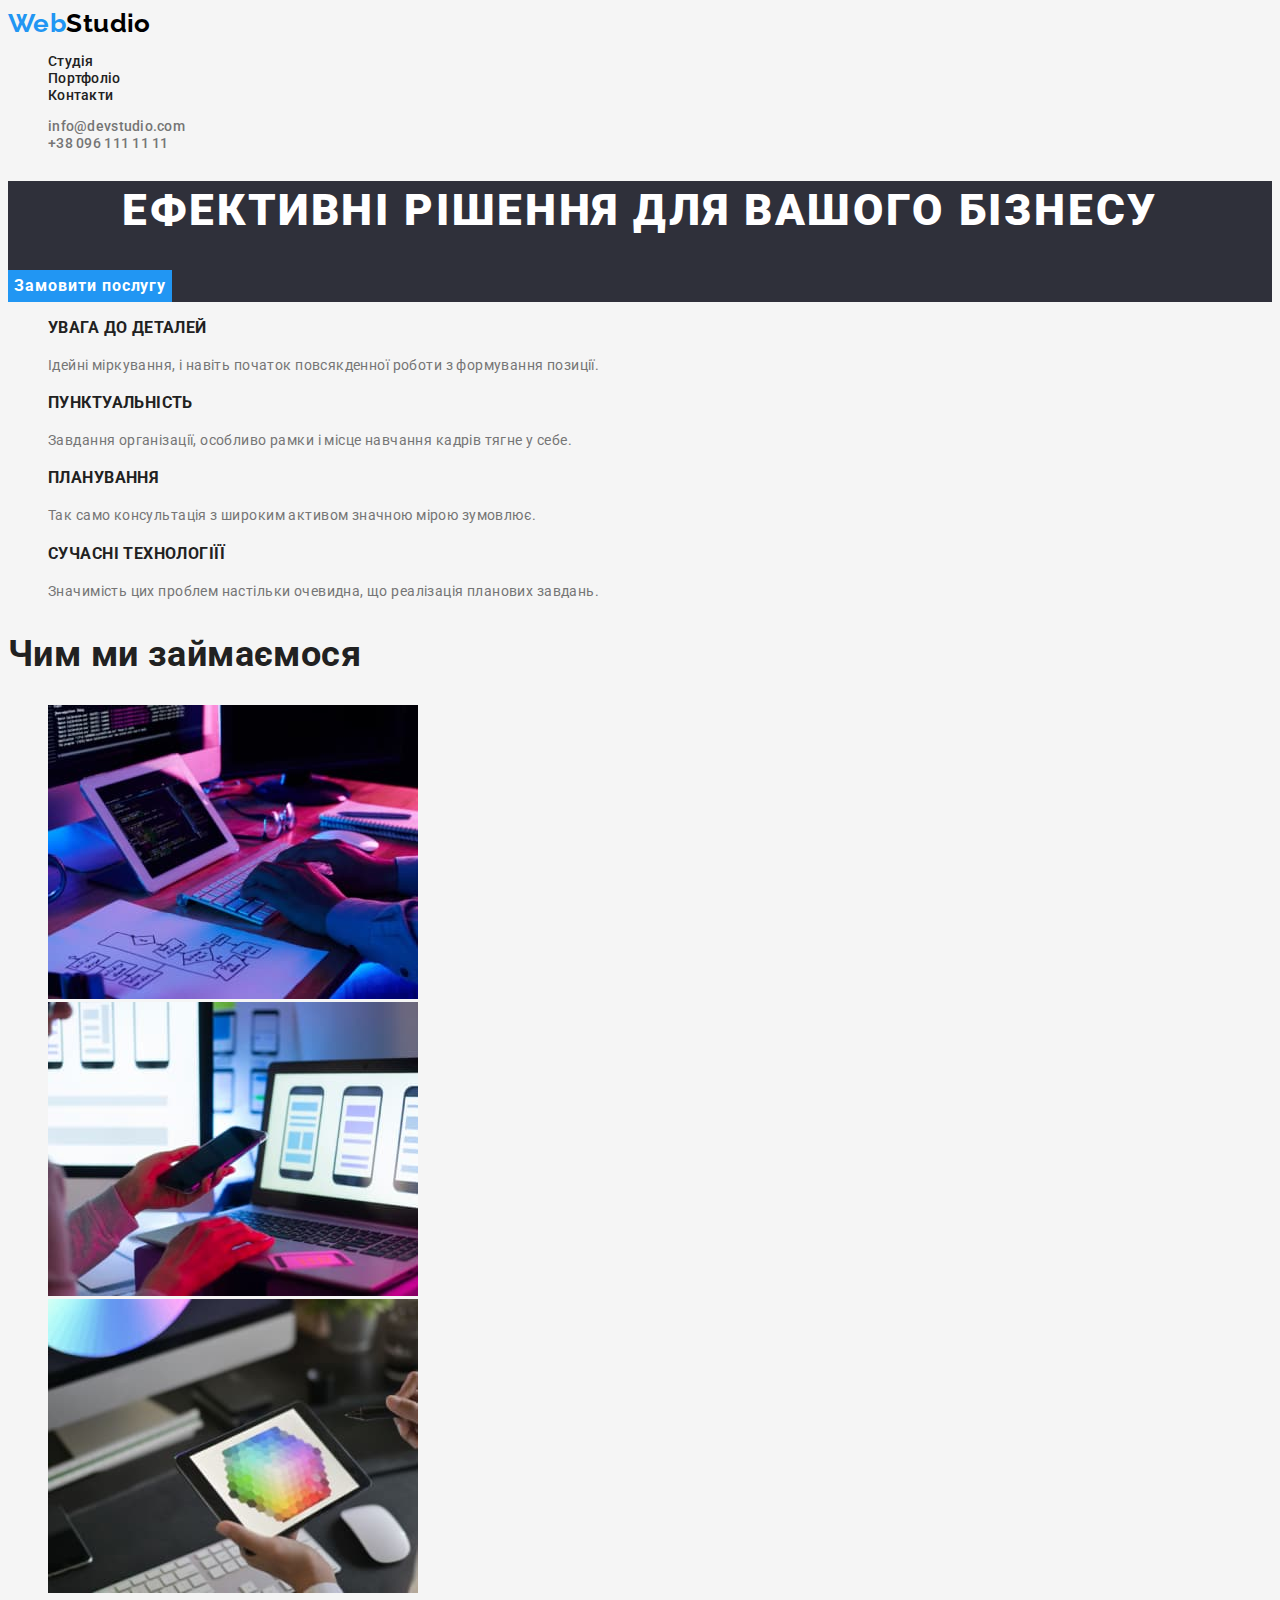
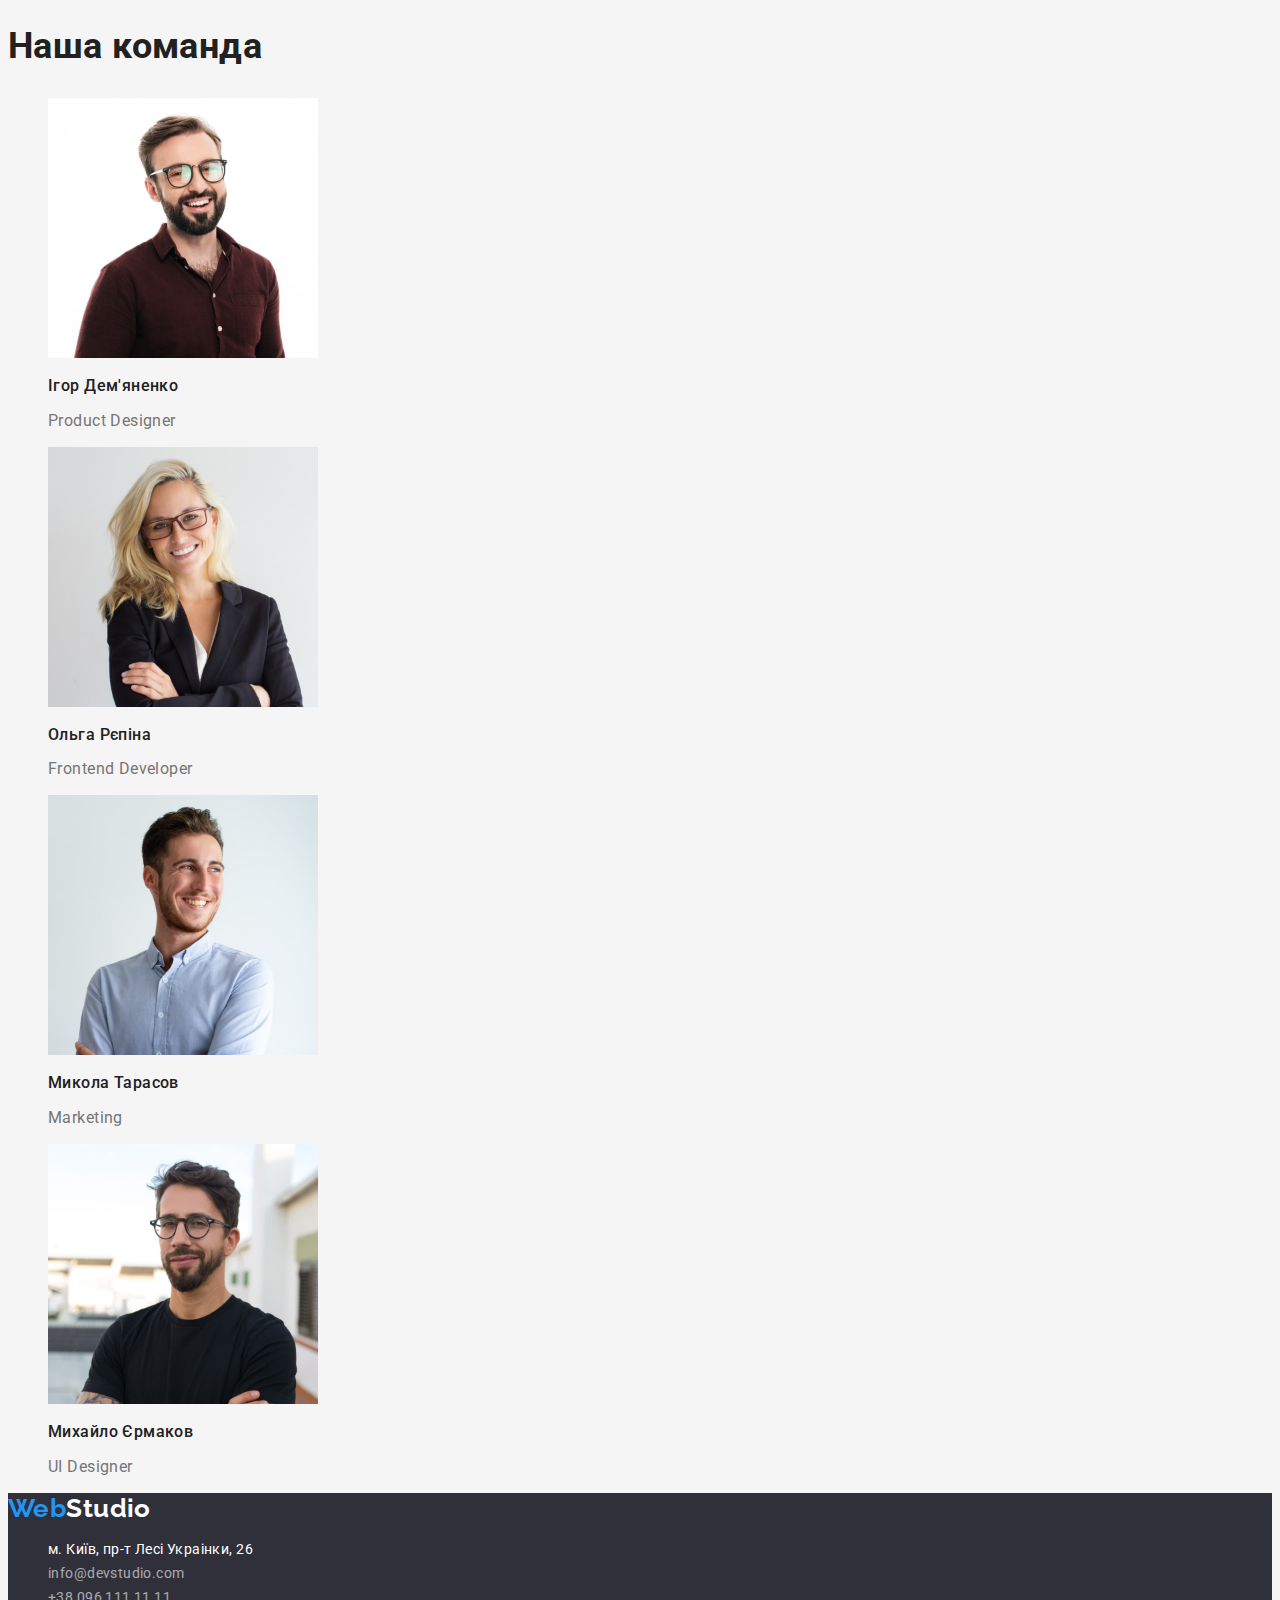
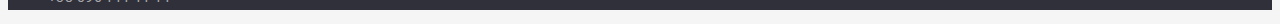
<file: index.html>
<!DOCTYPE html>
<html lang="uk">

<head>
    <meta charset="UTF-8">
    <meta http-equiv="X-UA-Compatible" content="IE=edge">
    <meta name="viewport" content="width=device-width, initial-scale=1.0">
    <title>Document</title>
    <link rel="preconnect" href="https://fonts.googleapis.com">
    <link rel="preconnect" href="https://fonts.gstatic.com" crossorigin>
    <link
        href="https://fonts.googleapis.com/css2?family=Raleway:wght@700&family=Roboto:wght@400;500;700;900&display=swap"
        rel="stylesheet">
    <link rel="stylesheet" href="./css/style.css">
</head>

<body class="page">
    <header>
        <nav>
            <a href="./index.html" class="logo"><span class="logo-web">Web</span>Studio</a>
            <ul class="site-nav list">
                <li>
                    <a class="link" href="./index.html">Студія</a>
                </li>
                <li>
                    <a class="link" href="./portfolio.html">Портфоліо</a>
                </li>
                <li>
                    <a class="link" href="#">Контакти</a>
                </li>
            </ul>
        </nav>
        <ul class="contact-header list">
            <li>
                <a class="link" href="mailto:info@devstudio.com">info@devstudio.com</a>
            </li>
            <li>
                <a class="link" href="tel:+380961111111">+38 096 111 11 11</a>
            </li>
        </ul>
    </header>
    <main>
        <!-- Ефективні рішення для вашого бізнесу -->
        <section class="solutions">
            <h1 class="bussiness-solutions">Ефективні рішення для вашого бізнесу</h1>
            <button class="buton-order" type="button">Замовити послугу</button>
        </section>
        <!-- наші переваги -->
        <section class="feature">
            <h2 class="advantage-title visually-hidden">Наші переваги</h2>
            <ul class="advantage-list list">
                <li>
                    <h3 class="title">Увага до деталей</h3>
                    <p class="text">Ідейні міркування, і навіть початок повсякденної роботи з формування позиції.</p>
                </li>
                <li>
                    <h3 class="title">Пунктуальність</h3>
                    <p class="text">Завдання організації, особливо рамки і місце навчання кадрів тягне у себе.</p>
                </li>
                <li>
                    <h3 class="title">Планування</h3>
                    <p class="text">Так само консультація з широким активом значною мірою зумовлює.</p>
                </li>
                <li>
                    <h3 class="title">Сучасні технологіїї</h3>
                    <p class="text">Значимість цих проблем настільки очевидна, що реалізація планових завдань.</p>
                </li>
            </ul>
        </section>
        <!-- Чим ми займаємось-->
        <section class="works">
            <h2 class="works-title">Чим ми займаємося</h2>
            <ul class="list">
                <li><img src="./images/work1.jpg" alt="послуга 1" width="370"></li>
                <li><img src="./images/work2.jpg" alt="послуга 2" width="370"></li>
                <li><img src="./images/work3.jpg" alt="послуга 3" width="370"></li>
            </ul>
        </section>
        <!-- Наша команда -->
        <section class="team">
            <h2 class="team-title">Наша команда</h2>
            <ul class="list">
                <li>
                    <img src="./images/member1.jpg" alt="Ігор Дем'яненко" width="270">
                    <h3 class="team-person">Ігор Дем'яненко</h3>
                    <p class="text">Product Designer</p>
                </li>
                <li>
                    <img src="./images/member2.jpg" alt="Ольга Рєпіна" width="270">
                    <h3 class="team-person">Ольга Рєпіна</h3>
                    <p class="text">Frontend Developer</p>
                </li>
                <li>
                    <img src="./images/member3.jpg" alt="Микола Тарасов" width="270">
                    <h3 class="team-person">Микола Тарасов</h3>
                    <p class="text">Marketing</p>
                </li>
                <li>
                    <img src="./images/member4.jpg" alt="Михайло Єрмаков" width="270">
                    <h3 class="team-person">Михайло Єрмаков</h3>
                    <p class="text">UI Designer</p>
                </li>
            </ul>
        </section>
    </main>
    <footer class="footer">
        <a href="./index.html" class="logo"><span class="logo-web">Web</span><span class="logo-studio">Studio</span></a>
        <address class="adress">
            <ul class="adress-list list">
                <li><a class="adress-geo" href="https://goo.gl/maps/CPtrU1FHBa2aNyZL9" target="_blank"
                        rel="noopener noreferrer nofollow">м. Київ, пр-т Лесі Украінки, 26</a></li>
                <li><a class="adress-mail" href="mailto:info@devstudio.com">info@devstudio.com</a></li>
                <li><a class="adress-tel" href="tel:+380961111111">+38 096 111 11 11</a></li>
            </ul>
        </address>
    </footer>
</body>

</html>
</file>
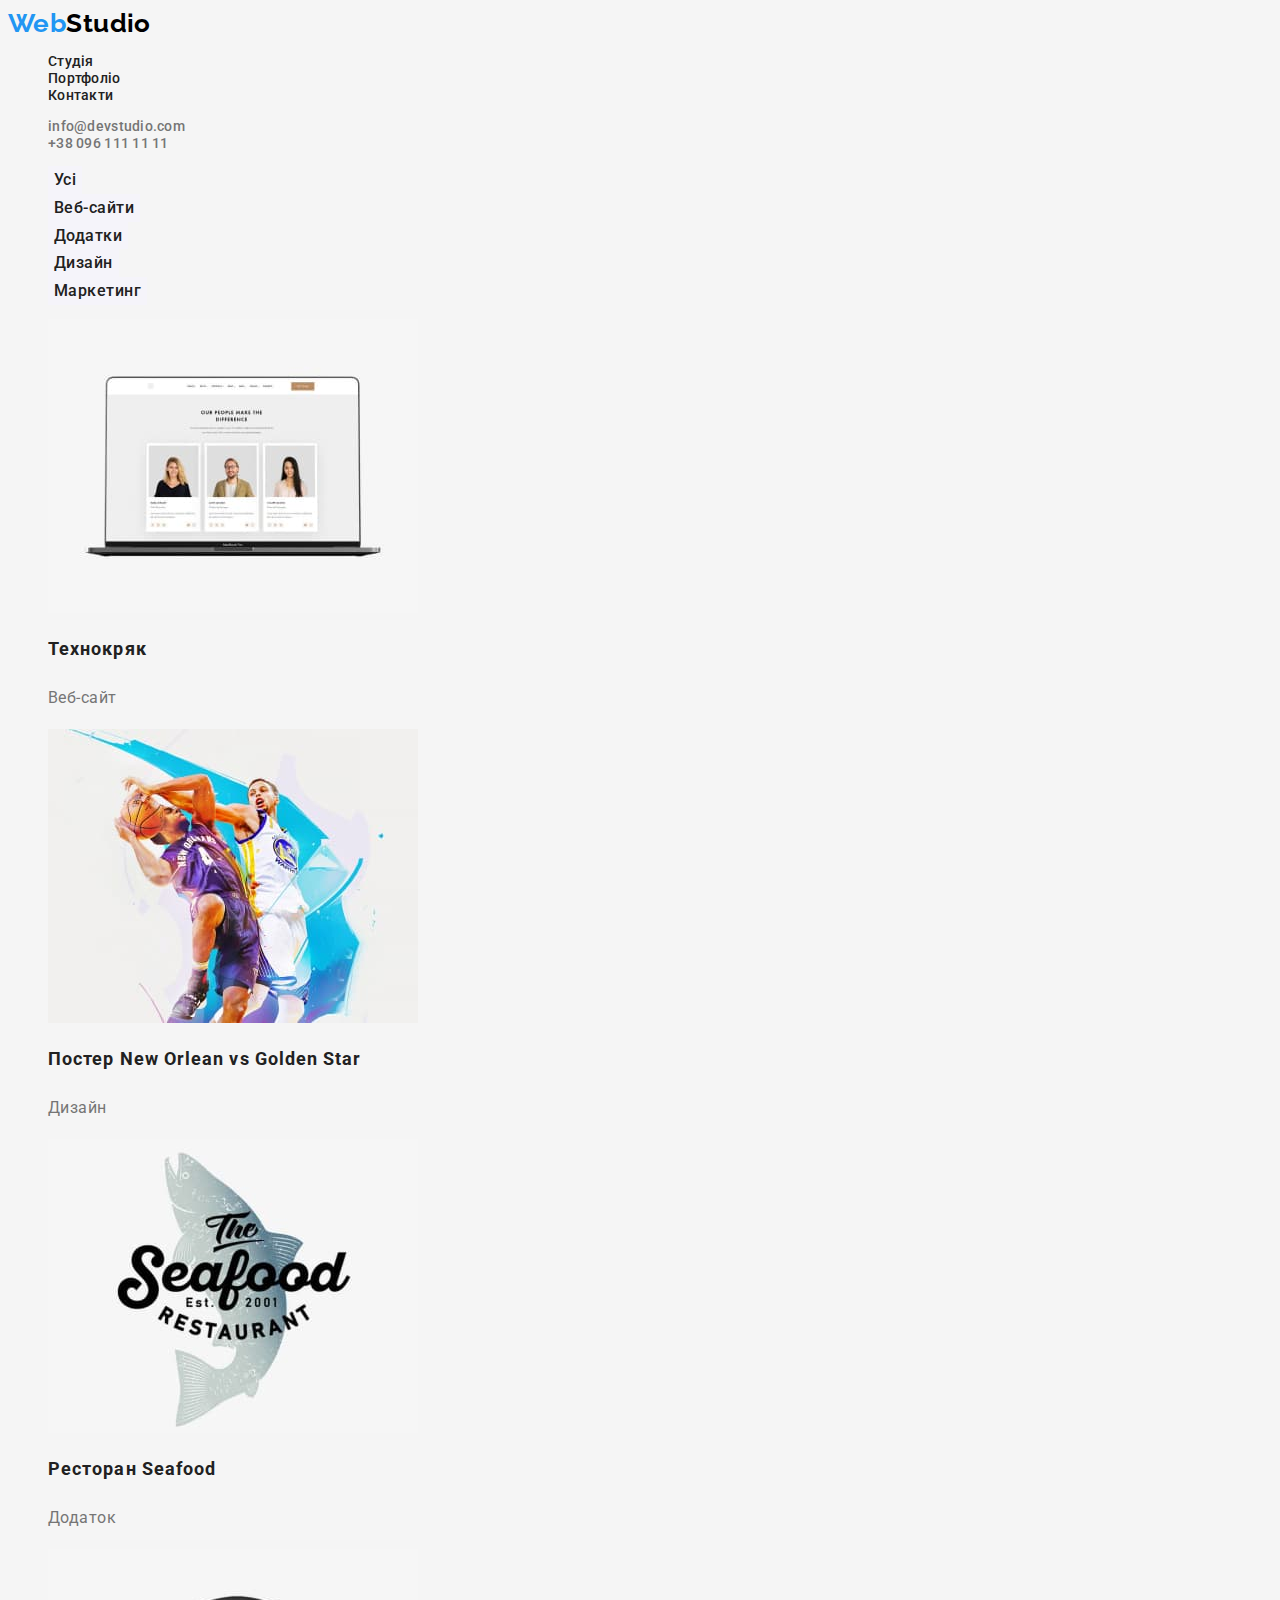
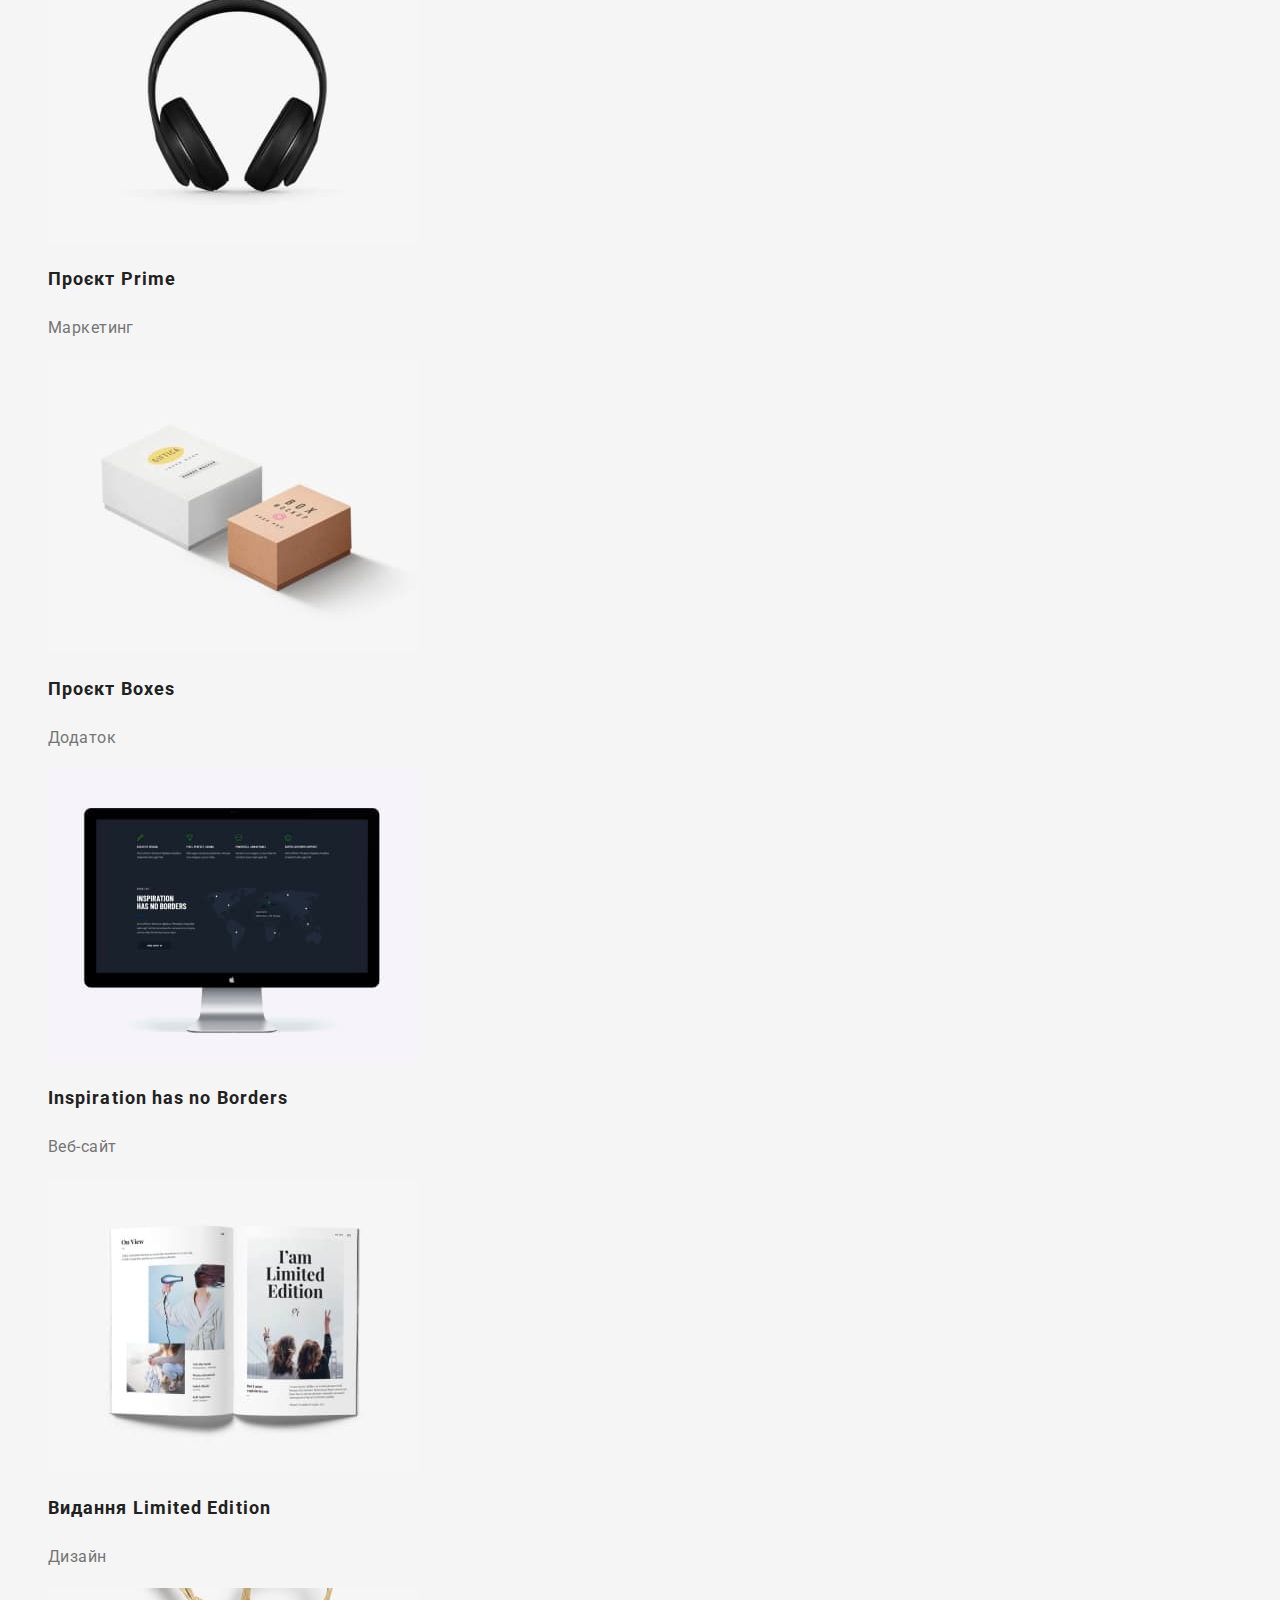
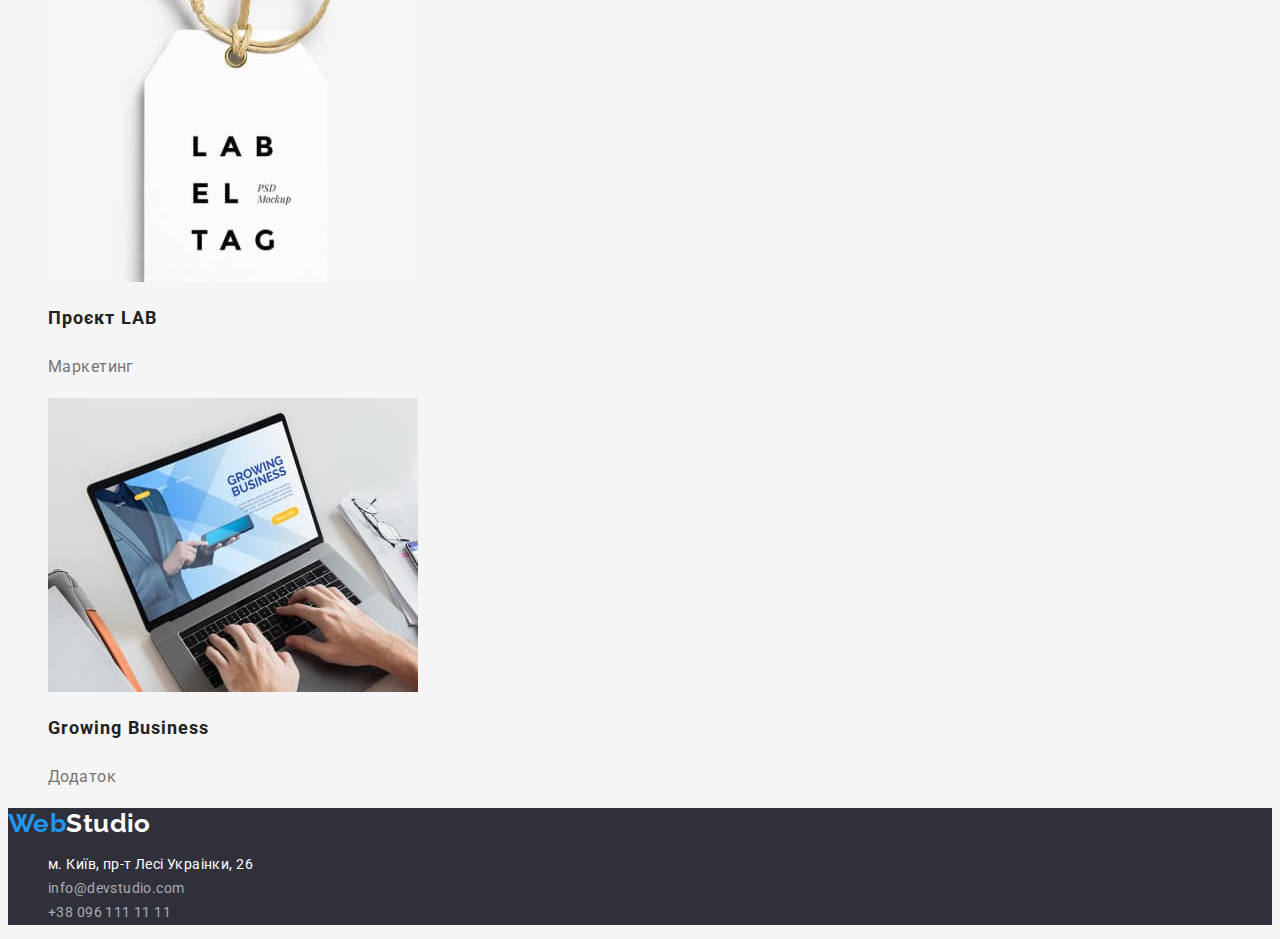
<file: portfolio.html>
<!DOCTYPE html>
<html lang="uk">

<head>
    <meta charset="UTF-8">
    <meta http-equiv="X-UA-Compatible" content="IE=edge">
    <meta name="viewport" content="width=device-width, initial-scale=1.0">
    <title>Document</title>
    <link rel="preconnect" href="https://fonts.googleapis.com">
    <link rel="preconnect" href="https://fonts.gstatic.com" crossorigin>
    <link
        href="https://fonts.googleapis.com/css2?family=Raleway:wght@700&family=Roboto:wght@400;500;700;900&display=swap"
        rel="stylesheet">
    <link rel="stylesheet" href="./css/style.css">
</head>

<body class="page">
    <header>
        <nav>
            <a href="./index.html" class="logo"><span class="logo-web">Web</span>Studio</a>
            <ul class="site-nav list">
                <li>
                    <a class="link" href="./index.html">Студія</a>
                </li>
                <li>
                    <a class="link" href="./portfolio.html">Портфоліо</a>
                </li>
                <li>
                    <a class="link" href="#">Контакти</a>
                </li>
            </ul>
        </nav>
        <ul class="contact-header list">
            <li>
                <a class="link" href="mailto:info@devstudio.com">info@devstudio.com</a>
            </li>
            <li>
                <a class="link" href="tel:+380961111111">+38 096 111 11 11</a>
            </li>
        </ul>
    </header>
    <main>
        <section>
            <h1 class="visually-hidden">Наші работи</h1>
            <ul class="list">
                <li>
                    <button type="button" class="button">Усі</button>
                </li>
                <li>
                    <button type="button" class="button">Веб-сайти</button>
                </li>
                <li>
                    <button type="button" class="button">Додатки</button>
                </li>
                <li>
                    <button type="button" class="button">Дизайн</button>
                </li>
                <li>
                    <button type="button" class="button">Маркетинг</button>
                </li>
            </ul>
            <ul class="portfolio list">
                <li>
                    <a href="" class="link">
                        <img src="./images/portfolio1.jpg" alt="Технокряк" width="370">
                        <h2 class="portfolio-title">Технокряк</h2>
                        <p class="portfolio-text">Веб-сайт</p>
                    </a>
                </li>
                <li>
                    <a href="" class="link">
                        <img src="./images/portfolio2.jpg" alt="Постер New Orlean vs Golden Star" width="370">
                        <h2 class="portfolio-title">Постер New Orlean vs Golden Star</h2>
                        <p class="portfolio-text">Дизайн</p>
                    </a>
                </li>
                <li>
                    <a href="" class="link">
                        <img src="./images/portfolio3.jpg" alt="Ресторан Seafood" width="370">
                        <h2 class="portfolio-title">Ресторан Seafood</h2>
                        <p class="portfolio-text">Додаток</p>
                    </a>
                </li>
                <li>
                    <a href="" class="link">
                        <img src="./images/portfolio4.jpg" alt="Проєкт Prime" width="370">
                        <h2 class="portfolio-title">Проєкт Prime</h2>
                        <p class="portfolio-text">Маркетинг</p>
                    </a>
                </li>
                <li>
                    <a href="" class="link">
                        <img src="./images/portfolio5.jpg" alt="Проєкт Boxes" width="370">
                        <h2 class="portfolio-title">Проєкт Boxes</h2>
                        <p class="portfolio-text">Додаток</p>
                    </a>
                </li>
                <li>
                    <a href="" class="link">
                        <img src="./images/portfolio6.jpg" alt="Inspiration has no Borders" width="370">
                        <h2 class="portfolio-title">Inspiration has no Borders</h2>
                        <p class="portfolio-text">Веб-сайт</p>
                    </a>
                </li>
                <li>
                    <a href="" class="link">
                        <img src="./images/portfolio7.jpg" alt="Видання Limited Edition" width="370">
                        <h2 class="portfolio-title">Видання Limited Edition</h2>
                        <p class="portfolio-text">Дизайн</p>
                    </a>
                </li>
                <li>
                    <a href="" class="link">
                        <img src="./images/portfolio8.jpg" alt="Проєкт LAB" width="370">
                        <h2 class="portfolio-title">Проєкт LAB</h2>
                        <p class="portfolio-text">Маркетинг</p>
                    </a>
                </li>
                <li>
                    <a href="" class="link">
                        <img src="./images/portfolio9.jpg" alt="Growing Business" width="370">
                        <h2 class="portfolio-title">Growing Business</h2>
                        <p class="portfolio-text">Додаток</p>
                    </a>
                </li>
            </ul>
        </section>
    </main>
    <footer class="footer">
        <a href="./index.html" class="logo"><span class="logo-web">Web</span><span class="logo-studio">Studio</span></a>
        <address class="adress">
            <ul class="adress-list list">
                <li><a class="adress-geo" href="https://goo.gl/maps/CPtrU1FHBa2aNyZL9" target="_blank"
                        rel="noopener noreferrer nofollow">м. Київ, пр-т Лесі Украінки, 26</a></li>
                <li><a class="adress-mail" href="mailto:info@devstudio.com">info@devstudio.com</a></li>
                <li><a class="adress-tel" href="tel:+380961111111">+38 096 111 11 11</a></li>
            </ul>
        </address>
    </footer>
</body>

</html>
</file>
<file: css/style.css>
/* palitra */
:root {
    --background-body: #F5F5F5;
    --primary-text-color: #757575;
    --title-text-color: #212121;
    --site-nav-link: #212121;
    --accent-color: #2196F3;
    --logo-color: #000;
    --logo-web: #2196F3;
    --logo-studio: #FFF;
    --bussiness-solutions-text-color: #fff;
    --button-order-text-color: #FFF;
    --button-order-bg-color: #2196F3;
    --button-text-color: #212121;
    --button-accent-text-color: #FFF;
    --button-primary-bg-color: #F5F4FA;
    --button-accent-bg-color: #2196F3;
    --footer-contact-geo: #FFF; 
    --footer-contact-mail-tel: rgba(255, 255, 255, 0.6);   
    /* уменьшить количество цветов */
}

body {
    background-color: var(--background-body) ;
    font-family: "Roboto", sans-serif;
    font-size: 14px;
    letter-spacing: 0.03em;
    color: var(--primary-text-color);
}
.list {
    list-style: none;
}
 /* --- logo --- */
.logo {
    color: var(--logo-color);
    font-family: "Raleway", sans-serif;
    font-weight: 700;
    font-size: 26px;
    line-height: 1.19;
    text-decoration: none;
}
.logo-web {
    color: var(--logo-web);
}
.logo-studio {
    color: var(--logo-studio);
}
 /* --- header --- */
.site-nav .link {
    color: var(--site-nav-link);
    font-weight: 500;
    line-height: 1.14;
    letter-spacing: 0.02em;
    text-decoration: none;
}

.site-nav .link:hover,
.site-nav .link:focus {
    color: var(--accent-color);
}

.contact-header .link {
    color: var(--primary-text-color);
    font-weight: 500;
    line-height: 1.14;
    letter-spacing: 0.02em;
    text-decoration: none;
}

.contact-header .link:hover,
.contact-header .link:focus {
    color: var(--accent-color);
}
/* --- main  --- */
.solutions {
    background-color: #2F303A;
}
.bussiness-solutions {
    font-weight: 900;
    font-size: 44px;
    line-height: 1.36;
    text-align: center;
    letter-spacing: 0.06em;
    text-transform: uppercase;
    color: var(--bussiness-solutions-text-color);
}

.buton-order {
    color: var(--button-order-text-color);
    background-color: var(--button-order-bg-color);
    font-weight: 700;
    font-size: 16px;
    line-height: 1.87;
    font-family: inherit;
    letter-spacing: 0.06em;
    border: none;
    cursor: pointer;
}
.visually-hidden {
    position: absolute;
      white-space: nowrap;
      width: 1px;
      height: 1px;
      overflow: hidden;
      border: 0;
      padding: 0;
      clip: rect(0 0 0 0);
      clip-path: inset(50%);
      margin: -1px;
  }
.advantage-list .title {
    font-weight: 700;
    line-height: 1.14;
    text-transform: uppercase;
    color: var(--title-text-color);
}
.advantage-list .text {
    line-height: 1.71;
}

.works .works-title {
    font-size: 36px;
    line-height: 1.16;
    color: var(--title-text-color);
}
.team .team-title {
    font-size: 36px;
    line-height: 1.16;
    color: var(--title-text-color);
}
.team .team-person {
    font-weight: 500;
    font-size: 16px;
    line-height: 1.18;
    color: var(--title-text-color);
}
.team .text {
    font-size: 16px;
    line-height: 1.18;
}

/* --- footer ---*/
.footer {
    background-color: #2F303A;
}

.adress-list .adress-geo {
    font-style: normal;
    line-height: 1.71;
    text-decoration: none;
    color: var(--footer-contact-geo);
}
.adress-list .adress-mail, .adress-list .adress-tel {
    font-style: normal;
    line-height: 1.71;
    text-decoration: none;
    color: var(--footer-contact-mail-tel);
}

/* css page "portfolio" */
.button {
    color: var(--button-text-color);
    background-color: var(--button-primary-bg-color);
    border: none;
    font-family: inherit;
    font-weight: 500;
    font-size: 16px;
    line-height: 1.62;
    letter-spacing: 0.03em;
    cursor: pointer;
}
.button:hover, .button:focus {
    color: var(--button-accent-text-color);
    background-color: var(--button-accent-bg-color);
}

.portfolio .link{
    text-decoration: none;
}
.portfolio .portfolio-title {
    font-size: 18px;
    line-height: 2;    
    letter-spacing: 0.06em;
    color: var(--title-text-color);
}
.portfolio .portfolio-text {
    font-size: 16px;
    line-height: 1.87;
    color: var(--primary-text-color);
}
</file>
